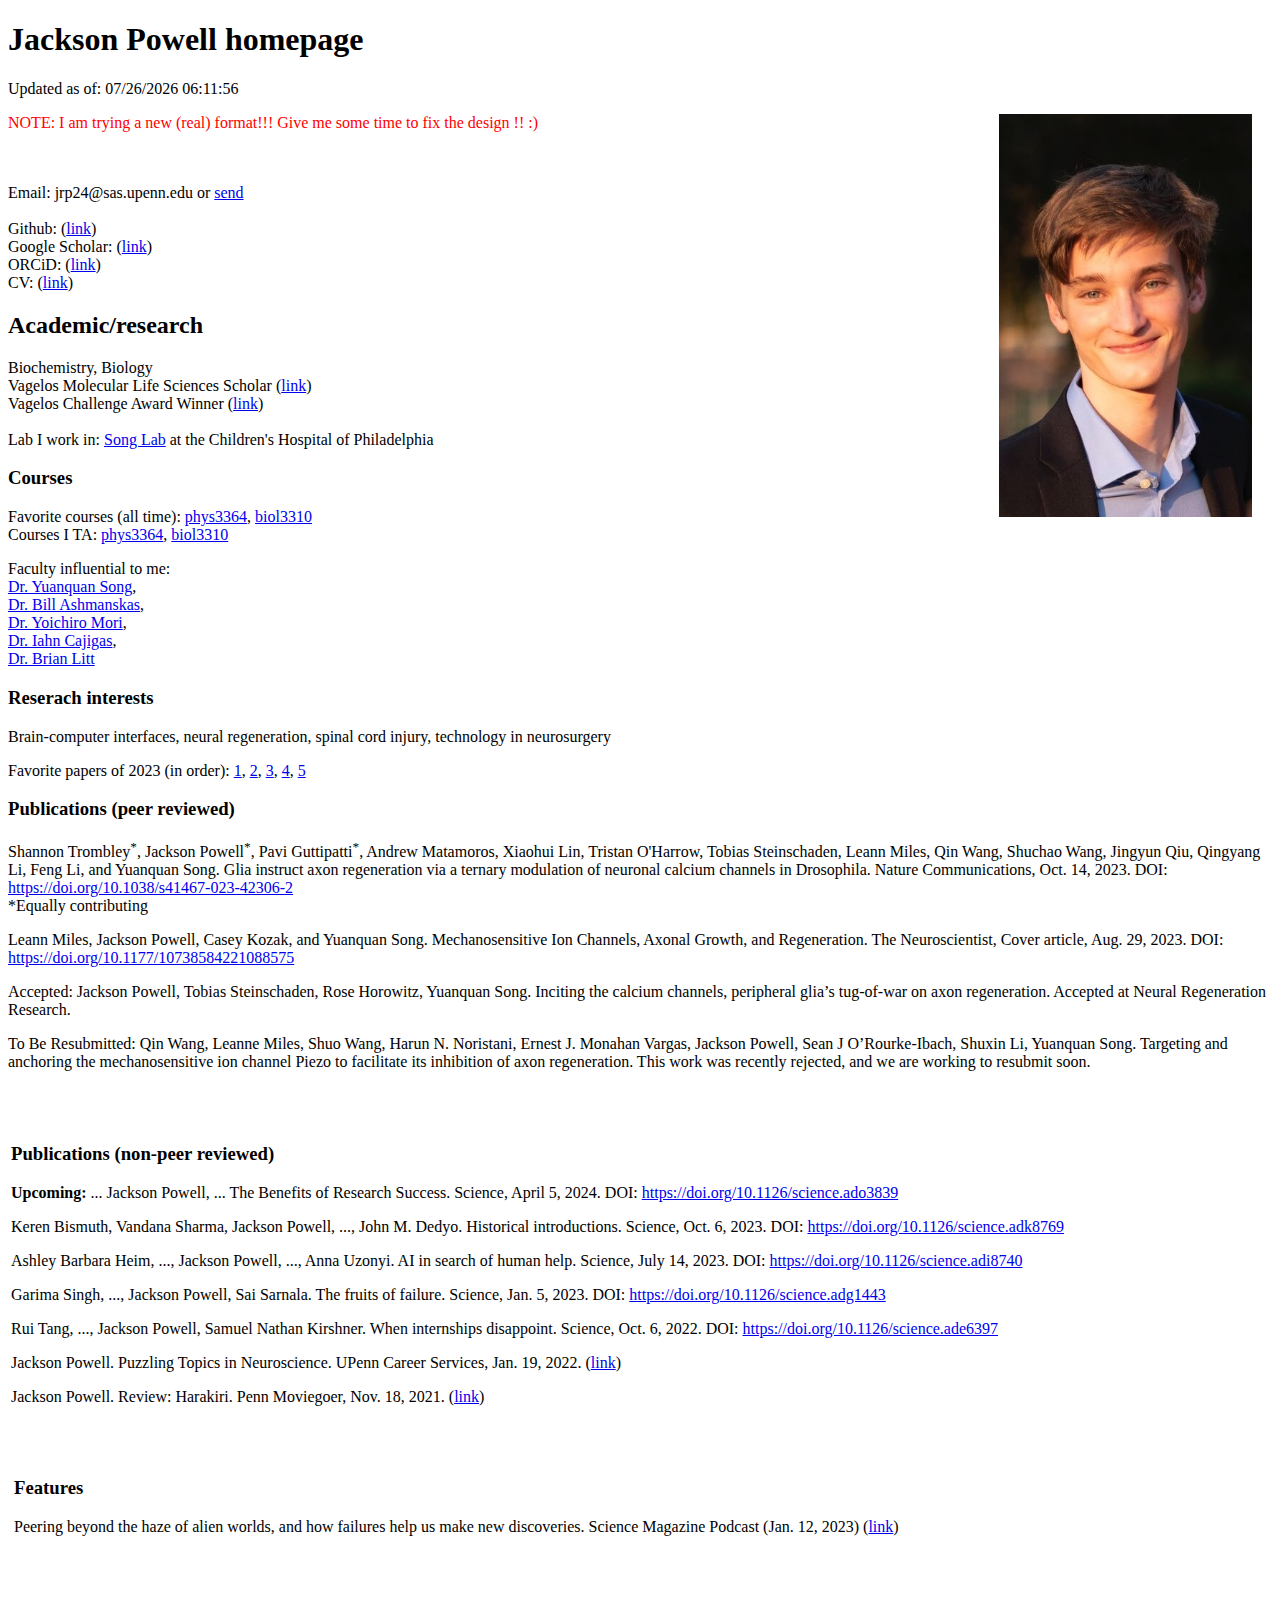
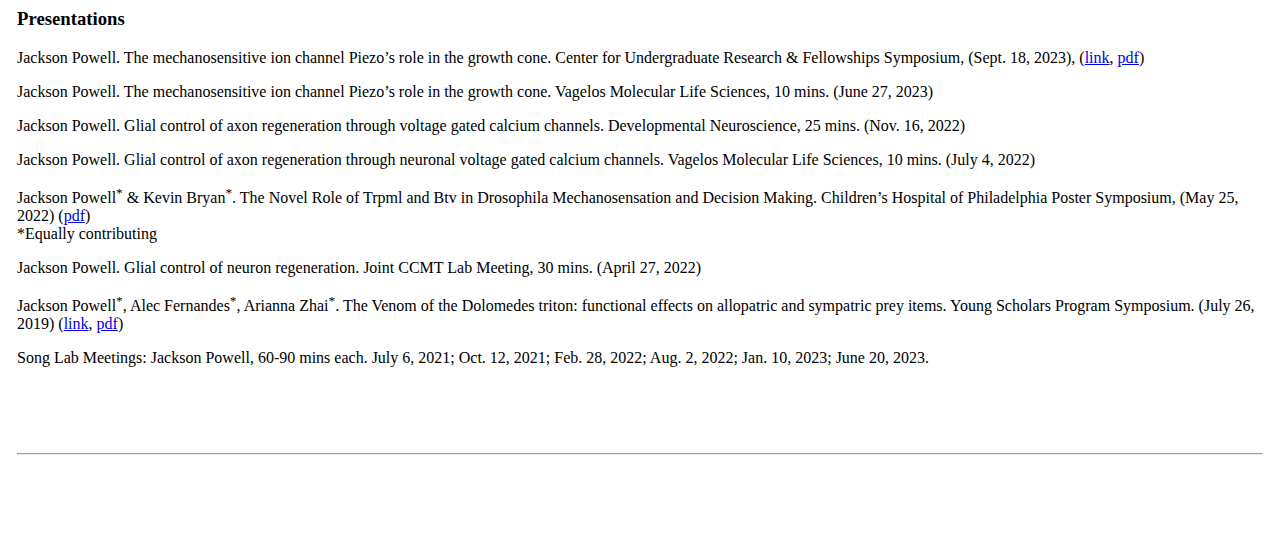
<file: index.html>
<!DOCTYPE html>
<html>

<!-- <link rel="stylesheet" type="text/css" href="main.css">  -->
<link rel="stylesheet" href="https://latex.now.sh/style.css">


<h1>Jackson Powell homepage</h1>

<body onload="myFunction()">
  Updated as of: <span id="demo"></span>
  
  <script>
    function myFunction() {
      var x = document.lastModified;
      document.getElementById("demo").innerHTML = x;
    }
  </script>

<p>
    
    <img src="images/jacksonpfp.jpg" alt="jacksonpfp" style="float:right;width: 20%;height: auto" hspace="20">
</p>



<p style="color:red;">NOTE: I am trying a new (real) format!!! 
  Give me some time to fix the design !! :) </p>

  <p>
    <br> 
    <br> Email: jrp24@sas.upenn.edu or
    <a href="mailto:jrp24@sas.upenn.edu">send</a>
    <br> 
    <br> Github: (<a href="https://github.com/jpowell24">link</a>) 
    <br> Google Scholar: (<a href="https://scholar.google.com/citations?user=H215bOEAAAAJ&hl=en">link</a>) 
    <br> ORCiD: (<a href="https://orcid.org/0000-0003-4302-1306">link</a>) 
    <br> CV: (<a href="files/Resume - 01.09.24.pdf">link</a>)  <!--(<a href="https://orcid.org/0000-0003-4302-1306">link</a>) -->
    <!-- <br> Transcripts: [coming soon] (<a href="https://orcid.org/0000-0003-4302-1306">link</a>) -->
  </p>

    <h2>Academic/research</h2>

    <p>
      Biochemistry, Biology
      <br> Vagelos Molecular Life Sciences Scholar (<a href="https://vagelosmls.sas.upenn.edu/">link</a>)
      <br> Vagelos Challenge Award Winner (<a href="https://www.college.upenn.edu/honors\#section-1793">link</a>)
      <br>
      <br> Lab I work in: <a href="https://www.research.chop.edu/song-laboratory">Song Lab</a> at the Children's Hospital of Philadelphia
    </p>

    <!-- <p>
      I want to be a neurosurgeon. <a href="neurosurgeon.html"> Why?</a>  
    </p> -->

  <h3>Courses</h3>

  <p>
    Favorite courses (all time): <a href="https://www.hep.upenn.edu/Classes/Phys364_fall23/"> phys3364</a>, <a
      href="https://www.bio.upenn.edu/node/7928"> biol3310</a>
    <br>Courses I TA: <a href="https://www.hep.upenn.edu/Classes/Phys364_fall23/"> phys3364</a>, <a
      href="https://www.bio.upenn.edu/node/7928"> biol3310</a>
  </p>

  <p>Faculty influential to me:
    <br> <a href="https://pathology.med.upenn.edu/department/people/911/yuanquan-song"> Dr. Yuanquan Song</a>,
    <br> <a href="http://www.hep.upenn.edu/~ashmansk/"> Dr. Bill Ashmanskas</a>,
    <br> <a href="https://www.sas.upenn.edu/~y1mori/"> Dr. Yoichiro Mori</a>, 
    <br> <a href="https://www.pennmedicine.org/providers/profile/iahn-cajigas-gonzalez"> Dr. Iahn Cajigas</a>,
    <br> <a href="https://www.med.upenn.edu/apps/faculty/index.php/g275/p6213"> Dr. Brian Litt</a>
    <!-- <br> Faculty I wish I knew better:
    <a href="https://www.med.upenn.edu/apps/faculty/index.php/g275/p35031"> 1</a>,
    <a href="https://www.med.upenn.edu/apps/faculty/index.php/g275/p8147231"> 2</a> -->
  <p>

  <h3>Reserach interests</h3>

  <p>
    Brain-computer interfaces, neural regeneration, spinal cord injury, technology in neurosurgery
    <br>
  </p>

  <p>Favorite papers of 2023 (in order):
    <a href="https://www.nature.com/articles/s41586-023-06094-5"> 1</a>,
    <a href="https://www.nature.com/articles/s41591-023-02584-1"> 2</a>,
    <a href="https://www.nature.com/articles/s41586-023-06377-x"> 3</a>,
    <a href="https://www.nature.com/articles/s41586-023-06443-4"> 4</a>,
    <a href="https://www.science.org/doi/10.1126/science.adi6412"> 5</a>
    <br>
  <p>

    <!-- <p>
      <img src="Piezo_comparison.png" alt="Piezo_comparison"   style="width: 40%;height: auto">
  </p> -->

  <!-- <p>
    <h3>Lifestyle/philosophy</h3>
    Things I know well: 
    <br> "Once you know the way broadly, you can see it in all things." <a href="https://en.wikipedia.org/wiki/The_Book_of_Five_Rings"> 5 rings</a>
  <p>

  <p>
    Things I need to work on: 
    <br> "All truly strong people are kind." <a href="https://preview.redd.it/8swd3i7tlb691.png?width=500&format=png&auto=webp&v=enabled&s=5c205947d25a1018ae16f27fa233b04c0916a2a3"> Vagabond</a>
    <br> &nbsp; &nbsp; &nbsp; - <a href="insight.html">Insight</a> from <a href="https://harrison.house.upenn.edu/people/omar-ani"> Omar Ani</a>. 
    <p> -->

  <!-- <p>
    <h3>Things I do/enjoy</h3>
    Last thing I learned: how to code ImageJ macros
    <br> New skill I am working on: Swimming! Getting a bit better every day. 
  <p> -->

    <h3>Publications (peer reviewed) </h3>

    <p class="noindent" >Shannon Trombley<sup><span 
      class="cmsy-7">*</span></sup>, <span class="underline">Jackson Powell</span><sup><span 
      class="cmsy-7">*</span></sup>, Pavi Guttipatti<sup><span 
      class="cmsy-7">*</span></sup>, Andrew Matamoros, Xiaohui Lin, Tristan O'Harrow, Tobias Steinschaden, Leann Miles, Qin Wang, Shuchao Wang, Jingyun Qiu, Qingyang Li, Feng Li, and Yuanquan Song. Glia instruct axon regeneration via a ternary modulation of neuronal calcium channels in <span class="cmti-10">Drosophila</span>. <span 
      class="cmti-10">Nature</span>
                        <span 
      class="cmti-10">Communications</span>, Oct. 14, 2023. DOI: <span id="textcolor17"><a 
      href="https://doi.org/10.1038/s41467-023-42306-2" class="url" ><span>https://doi.org/10.1038/s41467-023-42306-2</span></a></span><br 
      class="newline" />*Equally contributing
                        <p class="noindent" >Leann Miles, <span class="underline">Jackson Powell</span>, Casey Kozak, and Yuanquan Song. Mechanosensitive Ion Channels,
                        Axonal Growth, and Regeneration. <span 
      class="cmti-10">The Neuroscientist</span>, <span 
      class="cmbx-10">Cover article</span>, Aug. 29, 2023. DOI: <span id="textcolor18">
      <a 
      href="https://doi.org/10.1177/10738584221088575" class="url" ><span>https://doi.org/10.1177/10738584221088575</span></a></span>
                        <p class="noindent" ><span 
      class="cmbx-10">Accepted</span>: <span class="underline">Jackson Powell</span>, Tobias Steinschaden, Rose Horowitz, Yuanquan Song. Inciting
                        the calcium channels, peripheral glia&#8217;s tug-of-war on axon regeneration. Accepted at <span 
      class="cmti-10">Neural</span>
                        <span 
      class="cmti-10">Regeneration Research</span>.
      <p class="noindent" ><span 
        class="cmbx-10">To Be Resubmitted</span>: Qin Wang, Leanne Miles, Shuo Wang, Harun N. Noristani, Ernest J. Monahan
                          Vargas, <span class="underline">Jackson Powell</span>, Sean J O&#8217;Rourke-Ibach, Shuxin Li, Yuanquan Song. Targeting and
                          anchoring the mechanosensitive ion channel Piezo to facilitate its inhibition of axon
                          regeneration. <span 
        class="cmti-10">This work was recently rejected, and we are working to resubmit soon</span>. 


        <p>
          <br>
        </p>

      </td></tr></table>
      <table class="section"><tr><td class="section">

    <h3>Publications (non-peer reviewed) </h3>
    
    <p class="noindent" > <b>Upcoming:</b> ... <span class="underline">Jackson Powell</span>, ... The Benefits of Research Success. <span 
class="cmti-10">Science</span>, April 5, 2024. DOI: <span id="textcolor19"><a 
href="https://doi.org/10.1126/science.ado3839" class="url" ><span>https://doi.org/10.1126/science.ado3839</span></a></span>


     <p class="noindent" >Keren Bismuth, Vandana Sharma, <span class="underline">Jackson Powell</span>, ..., John M. Dedyo. Historical
      introductions. <span 
class="cmti-10">Science</span>, Oct. 6, 2023. DOI: <span id="textcolor19"><a 
href="https://doi.org/10.1126/science.adk8769" class="url" ><span>https://doi.org/10.1126/science.adk8769</span></a></span>

      <p class="noindent" >Ashley Barbara Heim, ..., <span class="underline">Jackson Powell</span>, ..., Anna Uzonyi. AI in search of human help.
      <span 
class="cmti-10">Science</span>, July 14, 2023. DOI: <span id="textcolor20"><a 
href="https://doi.org/10.1126/science.adi8740" class="url" ><span>https://doi.org/10.1126/science.adi8740</span></a></span>
      <p class="noindent" >Garima Singh, ..., <span class="underline">Jackson Powell</span>, Sai Sarnala. The fruits of failure. <span 
class="cmti-10">Science</span>, Jan. 5, 2023.
      DOI: <span id="textcolor21"><a 
href="https://doi.org/10.1126/science.adg1443" class="url" ><span>https://doi.org/10.1126/science.adg1443</span></a></span>
      <p class="noindent" >Rui Tang, ..., <span class="underline">Jackson Powell</span>, Samuel Nathan Kirshner. When internships disappoint.
      <span 
class="cmti-10">Science</span>, Oct. 6, 2022. DOI: <span id="textcolor22"><a 
href="https://doi.org/10.1126/science.ade6397" class="url" ><span>https://doi.org/10.1126/science.ade6397</span></a></span>                                                              
                                                                              
      <p class="noindent" ><span class="underline">Jackson Powell</span>. Puzzling Topics in Neuroscience. <span 
class="cmti-10">UPenn Career Services</span>, Jan. 19, 2022.
      (<span id="textcolor23"><a 
href="https://careerservices.upenn.edu/blog/2022/01/19/puzzling-topics-in-neuroscience/" >link</a></span>)
      <p class="noindent" ><span class="underline">Jackson Powell</span>. Review: Harakiri. <span 
class="cmti-10">Penn Moviegoer</span>, Nov. 18, 2021. (<span id="textcolor24"><a 
href="https://www.thepennmoviegoer.com/movie-review/review-harakiri-1" >link</a></span>)

      <p>
        <br>
      </p>

    <table class="section"><tr><td class="section">


    <h3>Features </h3>


    <p class="noindent" >Peering beyond the haze of alien worlds, and how failures help us make new discoveries.
      <span 
class="cmti-10">Science Magazine Podcast </span>(Jan. 12, 2023) (<span id="textcolor24"><a 
  href="https://www.science.org/content/podcast/peering-beyond-haze-alien-worlds-and-how-failures-help-us-make-new-discoveries" >link</a></span>)


  <p>
    <br>
  </p>

<table class="section"><tr><td class="section">




    <h3>Presentations </h3>


     <p class="noindent" ><span class="underline">Jackson Powell</span>. The mechanosensitive ion channel Piezo&#8217;s role in the growth cone.
                      <span 
    class="cmti-10">Center for Undergraduate Research &amp; Fellowships Symposium</span>, (Sept. 18, 2023),
                      (<span id="textcolor25"><a 
    href="https://presentations.curf.upenn.edu/poster/mechanosensitive-ion-channel-piezos-role-growth-cone" >link</a></span>, <span id="textcolor25"></span><a href="files/Song_Lab_Piezo_CURF.pdf">pdf</a></span>)
                    <p class="noindent" ><span class="underline">Jackson Powell</span>. The mechanosensitive ion channel Piezo&#8217;s role in the growth cone. <span 
    class="cmti-10">Vagelos</span>
                      <span 
    class="cmti-10">Molecular Life Sciences</span>, <span 
    class="cmbx-10">10 mins</span>. (June 27, 2023)
                    <p class="noindent" ><span class="underline">Jackson Powell</span>. Glial control of axon regeneration through voltage gated calcium channels.
                      <span 
    class="cmti-10">Developmental Neuroscience</span>, <span 
    class="cmbx-10">25 mins</span>. (Nov. 16, 2022)
                    <p class="noindent" ><span class="underline">Jackson Powell</span>. Glial control of axon regeneration through neuronal voltage gated calcium
                      channels. <span 
    class="cmti-10">Vagelos Molecular Life Sciences</span>, <span 
    class="cmbx-10">10 mins</span>. (July 4, 2022)
                    <p class="noindent" ><span class="underline">Jackson Powell</span><sup><span 
    class="cmsy-7">*</span></sup> &amp; Kevin Bryan<sup><span 
    class="cmsy-7">*</span></sup>. The Novel Role of Trpml and Btv in <span 
    class="cmti-10">Drosophila</span>
                      Mechanosensation and Decision Making. <span 
    class="cmti-10">Children&#8217;s Hospital of Philadelphia Poster</span>  
                      <span 
    class="cmti-10">Symposium</span>, (May 25, 2022) (<span id="textcolor25"><a href="files/Song_Lab_Oviposition_CHOP.pdf">pdf</a></span>) <br 
    class="newline" />*Equally contributing
                     <p class="noindent" ><span class="underline">Jackson Powell</span>. Glial control of neuron regeneration. <span 
    class="cmti-10">Joint CCMT Lab Meeting</span>, <span 
    class="cmbx-10">30 mins</span>.
                      (April 27, 2022)
                      <p class="noindent" ><span class="underline">Jackson Powell</span><sup><span 
    class="cmsy-7">*</span></sup>, Alec Fernandes<sup><span 
    class="cmsy-7">*</span></sup>, Arianna Zhai<sup><span 
    class="cmsy-7">*</span></sup>. The Venom of the <span 
    class="cmti-10">Dolomedes triton</span>:
                      functional effects on allopatric and sympatric prey items. <span 
    class="cmti-10">Young Scholars Program</span>
                      <span 
    class="cmti-10">Symposium</span>. (July 26, 2019) (<span id="textcolor25"><a href="https://www.youtube.com/watch?v=v_25ED1AYTY&ab_channel=FloridaState">link</a></span>, <span id="textcolor25"><a href="files/YSP_Spider_Venom.pdf">pdf</a></span>)
                     <p class="noindent" >Song Lab Meetings: <span class="underline">Jackson Powell</span>, <span 
    class="cmbx-10">60-90 mins each</span>. July 6, 2021; Oct. 12, 2021; Feb. 28,
                      2022; Aug. 2, 2022; Jan. 10, 2023; June 20, 2023.

<p>
  <br>
  <br>
  <br>
</p>

<hr>

<p>
  <br>
  <br>
  <br>
</p>


<!-- <h2 class="unnumbered" id="the-flagship-works">Flagship works</h2>

<p> Documenting some of the most interesting papers (to me)</p>
<h3 class="unnumbered" id="of-2023">Of 2023:</h3>
<ul>
<li><p>Lorach, H., ... Courtine, G. Walking naturally after spinal cord
injury using a brain-spine interface. <em>Nature</em>. May 24, 2023. <a
href="https://doi.org/10.1038/s41586-023-06094-5"
class="uri">https://doi.org/10.1038/s41586-023-06094-5</a></p>
<ul>
<li><p>Perhaps the greatest benefit of this work is it put brain-computer interfaces on
many people's radars. It allowed a patient to begin walking through an
integrated brain-spine interface.</p></li>
</ul></li>
<li><p>Willet, F., ... Henderson, J. A high-performance speech
neuroprosthesis. <em>Nature</em>. August 23, 2023. <a
href="https://doi.org/10.1038/s41586-023-06377-x"
class="uri">https://doi.org/10.1038/s41586-023-06377-x</a></p></li>
<li><p>Metzger, S., ... Chang, E. A high-performance neuroprosthesis for
speech decoding and avatar control. <em>Nature</em>. August 23, 2023. <a
href="https://doi.org/10.1038/s41586-023-06443-4"
class="uri">https://doi.org/10.1038/s41586-023-06443-4</a></p>
<ul>
<li><p>These works marry two ever improving fields: machine learning and
brain-computer interfaces. They demonstrate the use of BCIs beyond neural
repair, and instead in diseases that might otherwise be described as
``without recourse,'' restoring locked-in patient's ability to
communicate.</p></li>
</ul></li>
<li><p>Squair, J., ... Courtine, G., Anderson, M. Recovery of walking
after paralysis by regenerating characterized neurons to their natural
target region. <em>Science</em>. September 21, 2023.<a
href="https://doi.org/10.1126/science.adi6412"
class="uri">https://doi.org/10.1126/science.adi6412</a></p>
<ul>
<li><p>Prior works showed it is possible to induce regeneration past an
SCI injury site through a cocktail of regenerative factors.
Fascinatingly, despite this, no functional recovery was found. This
work, however, finds functional recovery through improved
chemoattractive means, which is hypothesized to allow neuronal
connections to form as neurons grow past the injury site.</p></li>
</ul></li>
<li><p>Milekovic, T., ... Courtine, G. A spinal cord neuroprosthesis for
locomotor deficits due to Parkinson's disease. <em>Nature Medicine</em>.
November 6, 2023. <a href="https://doi.org/10.1038/s41591-023-02584-1"
class="uri">https://doi.org/10.1038/s41591-023-02584-1</a></p>
<ul>
<li><p> The impressiveness is not in the 
results, per se, but rather in the absolutely incredible ability to pull this off.
They combined both spinal cord and deep brain stimulation together to
provide better treatment for a Parkinson's Disease patient. The combo
improved both tremor and gait impairments.</p></li>
</ul></li>
</ul>
<h3 class="unnumbered" id="of-2024">Of 2024:</h3>
<p>2024 starts off very strong in the field of neurodegeneration:</p>
<ul>
<li><p>Banerjee, G., ..., Collinge, J. Iatrogenic Alzheimer's disease in
recipients of cadaveric pituitary-derived growth hormone. <em>Nature
Medicine</em>. January 29, 2024. <a
href="https://doi.org/10.1038/s41591-023-02729-2"
class="uri">https://doi.org/10.1038/s41591-023-02729-2</a></p>
<ul>
<li><p>The prion-like properties of neurodegenerative diseases are
frequently studied. Many years ago, Dr. Virginia Lee showed that <span
class="math inline"><em>α</em></span>-syn in Parkinson's Disease
spreads. She presented this work at a prion conference, to which prion
disease researchers resoundingly stated that PD is not a prion disease
because it is not transmissible. One of the prime ways that prions are
spread from human to human is through cadavers, such as through dura
mater grafting and hormone (particularly growth hormone) replacement
therapy. Now, the transmission of Alzheimer's through the same means has
been identified. </p></li>
</ul></li>
<li><p>Mätlik, K., ..., Heintz, N. Cell-type-specific CAG repeat
expansions and toxicity of mutant Huntingtin in human striatum and
cerebellum. <em>Nature Genetics</em>. January 30, 2024. <a
href="https://www.nature.com/articles/s41588-024-01653-6"
class="uri">https://www.nature.com/articles/s41588-024-01653-6</a></p>
<ul>
<li><p>In December of 2023, Dr. Bonini showed us the data from this work
and described that it is from a talk she attended in 2019. She mentioned
being extremely excited for when the work is finally published—and here
it is. In short, CAG repeats exhibit cell-specific instability, leading
to selective neuronal death in Huntington's disease.</p></li>
</ul></li>
</ul>

<p>
  <br>
  <br>
  <br>
</p>


<h2> Some additional info </h2>

<p>
  <br> What I listen to:
  <br> Spotify: (<a href="https://open.spotify.com/user/jp2020-?si=24bc9b7fba234786">link</a>) :) 
</p>

<p> 
  <br> Tracking my steps over the years: 
  <br> 
  <br> <img src="images/steps.png" alt="steps_image"   style="width: 80%;height: auto">
</p>


<p>Current favorite... (as of 03/21/2024) see <a href="fav_archive.html">archive</a>) 
  <ul> 
    <li> Song: <a href="https://open.spotify.com/track/3GD6siV2l5IkOiMfEOLBva?si=0e40ff4adf324e41"> Maggie May - Early Version</a>
    <li> Album: <a href="https://open.spotify.com/album/71gKWFXWaja1B8GGWEfyY9?si=ArIw2amFSGOwx55K7FV3Cw"> Rarities</a>
    <li> Band: <a href="https://en.wikipedia.org/wiki/Faces_(band)"> Faces</a>
    <li> Book: <a href="https://en.wikipedia.org/wiki/Musashi_(novel)"> Musashi</a>
    <li> Movie: <a href="https://www.thepennmoviegoer.com/movie-review/review-harakiri-1"> Harakiri</a>
    <li> Pen: <a href="https://www.twsbi.com/products/twsbi-diamond-580-iris-fountain-pen"> TWSBI Diamond 580 Iris (EF)</a>      
    <li> Artwork: <a href="https://en.wikipedia.org/wiki/Liberty_Leading_the_People"> Liberty Leading the People</a>
    <li> Artist: <a href="https://www.youtube.com/watch?v=aoqu5SEFqRI"> Kim Jung Gi</a>
    <li> Language: <a href="https://en.wikipedia.org/wiki/C%2B%2B"> C++</a> ;) (jk probably Python right now)
    <li> Paper: <a href="https://www.nature.com/articles/s41591-023-02729-2"> AD Spread</a>
    <li> Course: <a href="https://catalog.upenn.edu/courses/be/"> Brain-Computer Interfaces (BE 5210)</a>
    <li> Protein: <a href="https://en.wikipedia.org/wiki/PIEZO1"> Piezo</a>
  </ul>
  <p> -->

</body>

</html>
</file>
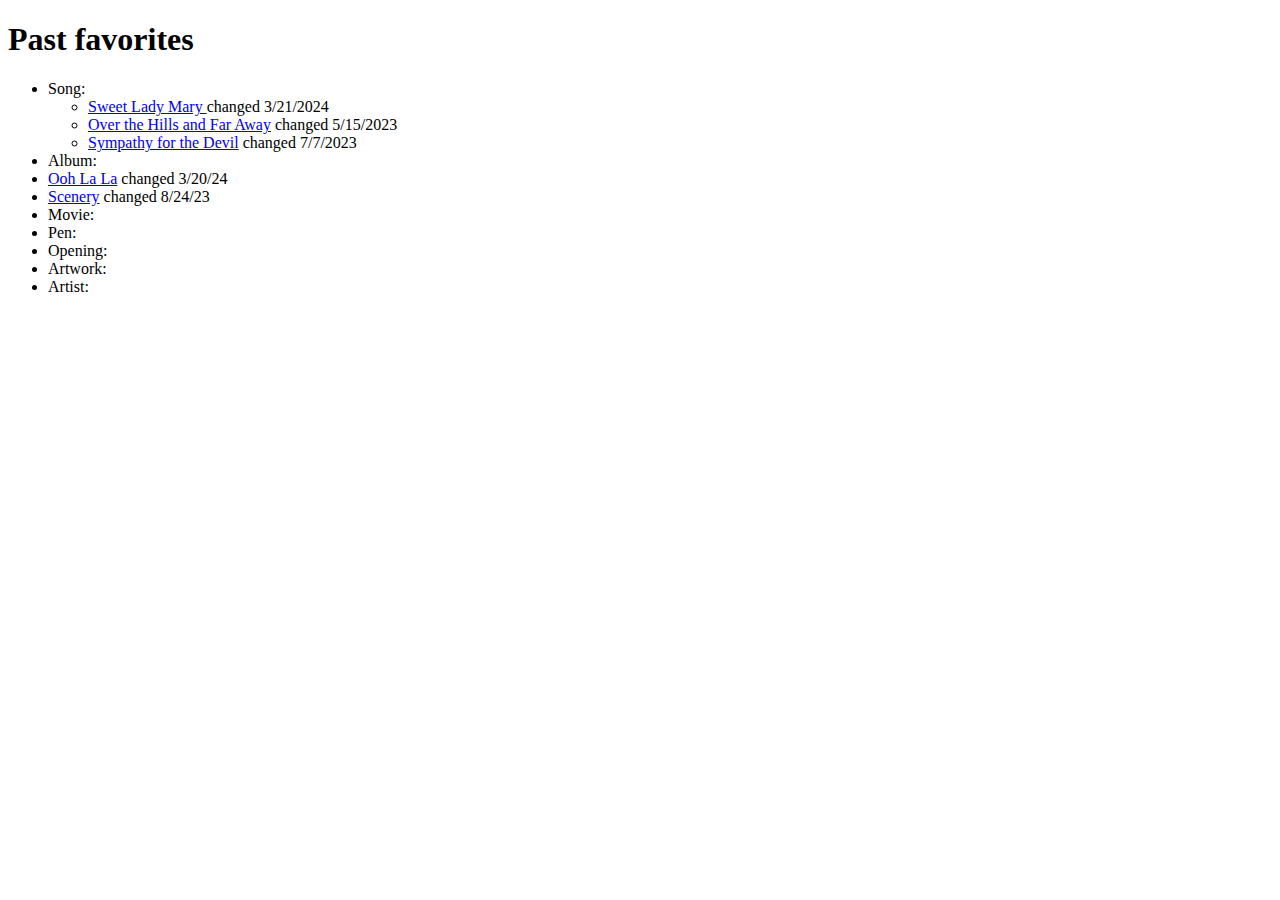
<file: fav_archive.html>
<!DOCTYPE html>
<html>
<h1>Past favorites</h1>

<body>

    <p>
        <ul> 
            <li> Song:
            <ul>
                <li> <a href="https://www.youtube.com/watch?v=67IRr0ESWk4&ab_channel=Faces-Topic"> Sweet Lady Mary </a> changed 3/21/2024
                <li> <a href="https://www.youtube.com/watch?v=60iwmyhV8pQ"> Over the Hills and Far Away</a> changed 5/15/2023
                <li> <a href="https://www.youtube.com/watch?v=GgnClrx8N2k"> Sympathy for the Devil</a> changed 7/7/2023
            </ul>
            <li> Album: 
                <li> <a href="https://en.wikipedia.org/wiki/Ooh_La_La_(Faces_album)"> Ooh La La</a> changed 3/20/24
                <li> <a href="https://www.youtube.com/watch?v=Hrr3dp7zRQY"> Scenery</a> changed 8/24/23
            <li> Movie: 
            <li> Pen: 
            <li> Opening: 
            <li> Artwork: 
            <li> Artist: 
        </ul>
        <p>

</body> 

</html>
</file>
<file: main.css>
/* start css.sty */
.cmsy-7{font-size:70%;}
.cmbx-12{font-size:120%; font-weight: bold;}
.cmbx-12{ font-weight: bold;}
.cmtt-10{font-family: monospace,monospace;}
.cmbx-10{ font-weight: bold;}
.cmbx-10{ font-weight: bold;}
.cmti-10{ font-style: italic;}
.small-caps{font-variant: small-caps; }
p{margin-top:0;margin-bottom:0}
p.indent{text-indent:0;}
p + p{margin-top:1em;}
p + div, p + pre {margin-top:1em;}
div + p, pre + p {margin-top:1em;}
a { overflow-wrap: break-word; word-wrap: break-word; word-break: break-word; hyphens: auto; }
@media print {div.crosslinks {visibility:hidden;}}
table.tabular{border-collapse: collapse; border-spacing: 0;}
a img { border-top: 0; border-left: 0; border-right: 0; }
center { margin-top:1em; margin-bottom:1em; }
td center { margin-top:0em; margin-bottom:0em; }
.Canvas { position:relative; }
img.math{vertical-align:middle;}
div.par-math-display, div.math-display{text-align:center;}
li p.indent { text-indent: 0em }
li p:first-child{ margin-top:0em; }
li p:last-child, li div:last-child { margin-bottom:0.5em; }
li p:first-child{ margin-bottom:0; }
li p~ul:last-child, li p~ol:last-child{ margin-bottom:0.5em; }
.enumerate1 {list-style-type:decimal;}
.enumerate2 {list-style-type:lower-alpha;}
.enumerate3 {list-style-type:lower-roman;}
.enumerate4 {list-style-type:upper-alpha;}
div.newtheorem { margin-bottom: 2em; margin-top: 2em;}
div.newtheorem .head{font-weight: bold;}
.obeylines-h,.obeylines-v {white-space: nowrap; }
div.obeylines-v p { margin-top:0; margin-bottom:0; }
.overline{ text-decoration:overline; }
.overline img{ border-top: 1px solid black; }
td.displaylines {text-align:center; white-space:nowrap;}
.centerline {text-align:center;}
.rightline {text-align:right;}
pre.verbatim {font-family: monospace,monospace; text-align:left; clear:both; }
.fbox {padding-left:3.0pt; padding-right:3.0pt; text-indent:0pt; border:solid black 0.4pt; }
div.fbox {display:table}
div.center div.fbox {text-align:center; clear:both; padding-left:3.0pt; padding-right:3.0pt; text-indent:0pt; border:solid black 0.4pt; }
div.minipage{width:100%;}
div.center, div.center div.center {text-align: center; margin-left:1em; margin-right:1em;}
div.center div {text-align: left;}
div.flushright, div.flushright div.flushright {text-align: right;}
div.flushright div {text-align: left;}
div.flushleft {text-align: left;}
.underline{ text-decoration:underline; }
.underline img{ border-bottom: 1px solid black; margin-bottom:1pt; }
.framebox-c, .framebox-l, .framebox-r { padding-left:3.0pt; padding-right:3.0pt; text-indent:0pt; border:solid black 0.4pt; }
.framebox-c {text-align:center;}
.framebox-l {text-align:left;}
.framebox-r {text-align:right;}
span.thank-mark{ vertical-align: super }
span.footnote-mark sup.textsuperscript, span.footnote-mark a sup.textsuperscript{ font-size:80%; }
div.tabular, div.center div.tabular {text-align: center; margin-top:0.5em; margin-bottom:0.5em; }
table.tabular td p{margin-top:0em;}
table.tabular {margin-left: auto; margin-right: auto;}
td p:first-child{ margin-top:0em; }
td p:last-child{ margin-bottom:0em; }
div.td00{ margin-left:0pt; margin-right:0pt; }
div.td01{ margin-left:0pt; margin-right:5pt; }
div.td10{ margin-left:5pt; margin-right:0pt; }
div.td11{ margin-left:5pt; margin-right:5pt; }
table[rules] {border-left:solid black 0.4pt; border-right:solid black 0.4pt; }
td.td00{ padding-left:0pt; padding-right:0pt; }
td.td01{ padding-left:0pt; padding-right:5pt; }
td.td10{ padding-left:5pt; padding-right:0pt; }
td.td11{ padding-left:5pt; padding-right:5pt; }
table[rules] {border-left:solid black 0.4pt; border-right:solid black 0.4pt; }
.hline hr, .cline hr{ height : 0px; margin:0px; }
.hline td, .cline td{ padding: 0; }
.hline hr, .cline hr{border:none;border-top:1px solid black;}
.hline {border-top: 1px solid black;}
.hline + .vspace:last-child{display:none;}
.hline:first-child{border-bottom:1px solid black;border-top:none;}
.tabbing-right {text-align:right;}
div.float, div.figure {margin-left: auto; margin-right: auto;}
div.float img {text-align:center;}
div.figure img {text-align:center;}
.marginpar,.reversemarginpar {width:20%; float:right; text-align:left; margin-left:auto; margin-top:0.5em; font-size:85%; text-decoration:underline;}
.marginpar p,.reversemarginpar p{margin-top:0.4em; margin-bottom:0.4em;}
.reversemarginpar{float:left;}
table.equation {width:100%;}
.equation td{text-align:center; }
td.equation { margin-top:1em; margin-bottom:1em; } 
td.equation-label { width:5%; text-align:center; }
td.eqnarray4 { width:5%; white-space: normal; }
td.eqnarray2 { width:5%; }
table.eqnarray-star, table.eqnarray {width:100%;}
div.eqnarray{text-align:center;}
div.array {text-align:center;}
div.pmatrix {text-align:center;}
table.pmatrix {width:100%;}
span.pmatrix img{vertical-align:middle;}
div.pmatrix {text-align:center;}
table.pmatrix {width:100%;}
span.bar-css {text-decoration:overline;}
img.cdots{vertical-align:middle;}
.partToc a, .partToc, .likepartToc a, .likepartToc {line-height: 200%; font-weight:bold; font-size:110%;}
.chapterToc a, .chapterToc, .likechapterToc a, .likechapterToc, .appendixToc a, .appendixToc {line-height: 200%; font-weight:bold;}
.index-item, .index-subitem, .index-subsubitem {display:block}
div.caption {text-indent:-2em; margin-left:3em; margin-right:1em; text-align:left;}
div.caption span.id{font-weight: bold; white-space: nowrap; }
h1.partHead{text-align: center}
p.bibitem { text-indent: -2em; margin-left: 2em; margin-top:0.6em; margin-bottom:0.6em; }
p.bibitem-p { text-indent: 0em; margin-left: 2em; margin-top:0.6em; margin-bottom:0.6em; }
.subsubsectionHead, .likesubsubsectionHead { font-size: 1em; }
.paragraphHead, .likeparagraphHead { margin-top:2em; font-weight: bold;}
.subparagraphHead, .likesubparagraphHead { font-weight: bold;}
.verse{white-space:nowrap; margin-left:2em}
div.maketitle {text-align:center;}
h2.titleHead{text-align:center;}
div.maketitle{ margin-bottom: 2em; }
div.author, div.date {text-align:center;}
div.thanks{text-align:left; margin-left:10%; font-size:85%; font-style:italic; }
div.author{white-space: nowrap;}
div.abstract p {margin-left:5%; margin-right:5%;}
div.abstract {width:100%;}
.abstracttitle{text-align:center;margin-bottom:1em;}
.equation td{text-align:center; }
.equation-star td{text-align:center; }
table.equation-star { width:100%; }
table.equation { width:100%; }
table.align, table.alignat, table.xalignat, table.xxalignat, table.flalign {width:95%; margin-left:5%; white-space: nowrap;}
table.align-star, table.alignat-star, table.xalignat-star, table.flalign-star {margin-left:auto; margin-right:auto; white-space: nowrap;}
td.align-label { width:5%; text-align:center; }
td.align-odd { text-align:right; padding-right:0.3em;}
td.align-even { text-align:left; padding-right:0.6em;}
table.multline, table.multline-star {width:100%;}
td.gather {text-align:center; }
table.gather {width:100%;}
div.gather-star {text-align:center;}
table.tabbing {width:100%; margin-top:1em;}
td.tabbing {width:33%;}
div.section {margin-left:3em;}
.center-addresses {width:100%}
.line-address {text-align:right;}
table.section td{ vertical-align:top;}
td.section {padding-right:2em; width:20%;}
table.section {margin-top:1em;}
.position table {width:100%;}
span#textcolor1{color:#FF0000}
span#textcolor2{color:#990000}
span#textcolor2{color:#FF00FF}
span#textcolor3{color:#990000}
span#textcolor3{color:#FF00FF}
span#textcolor4{color:#990000}
span#textcolor4{color:#FF00FF}
span#textcolor5{color:#990000}
span#textcolor5{color:#FF00FF}
span#textcolor6{color:#990000}
span#textcolor6{color:#FF00FF}
span#textcolor7{color:#990000}
span#textcolor7{color:#FF00FF}
span#textcolor8{color:#990000}
span#textcolor8{color:#FF00FF}
span#textcolor9{color:#990000}
span#textcolor9{color:#FF00FF}
span#textcolor10{color:#990000}
span#textcolor10{color:#FF00FF}
span#textcolor11{color:#990000}
span#textcolor11{color:#FF00FF}
span#textcolor12{color:#990000}
span#textcolor12{color:#FF00FF}
span#textcolor13{color:#990000}
span#textcolor13{color:#FF00FF}
span#textcolor14{color:#990000}
span#textcolor14{color:#FF00FF}
.columns-2 :first-child { margin-top: 0em; }
.columns-2{-moz-column-count:2; -webkit-column-count:2; column-count:2; -moz-column-gap: 10.0pt; -webkit-column-gap: 10.0pt; column-gap: 10.0pt; -moz-column-rule-width: 0.0pt; -webkit-column-rule-width: 0.0pt; column-rule-rule-width: 0.0pt; -moz-column-rule-color: #555; -webkit-column-rule-color: #555; column-rule-color: #555; -moz-column-rule-style: outset; -webkit-column-rule-style: outset; column-rule-style: outset; -moz-column-fill: balance; -webkit-column-fill: balance; column-fill: balance; }
span#textcolor15{color:#990000}
span#textcolor15{color:#FF00FF}
span#textcolor16{color:#990000}
span#textcolor16{color:#FF00FF}
span#textcolor17{color:#990000}
span#textcolor18{color:#990000}
span#textcolor19{color:#990000}
span#textcolor20{color:#990000}
span#textcolor21{color:#990000}
span#textcolor22{color:#990000}
span#textcolor23{color:#990000}
span#textcolor23{color:#FF00FF}
span#textcolor24{color:#990000}
span#textcolor24{color:#FF00FF}
span#textcolor25{color:#990000}
span#textcolor25{color:#FF00FF}
/* end css.sty */
</file>
